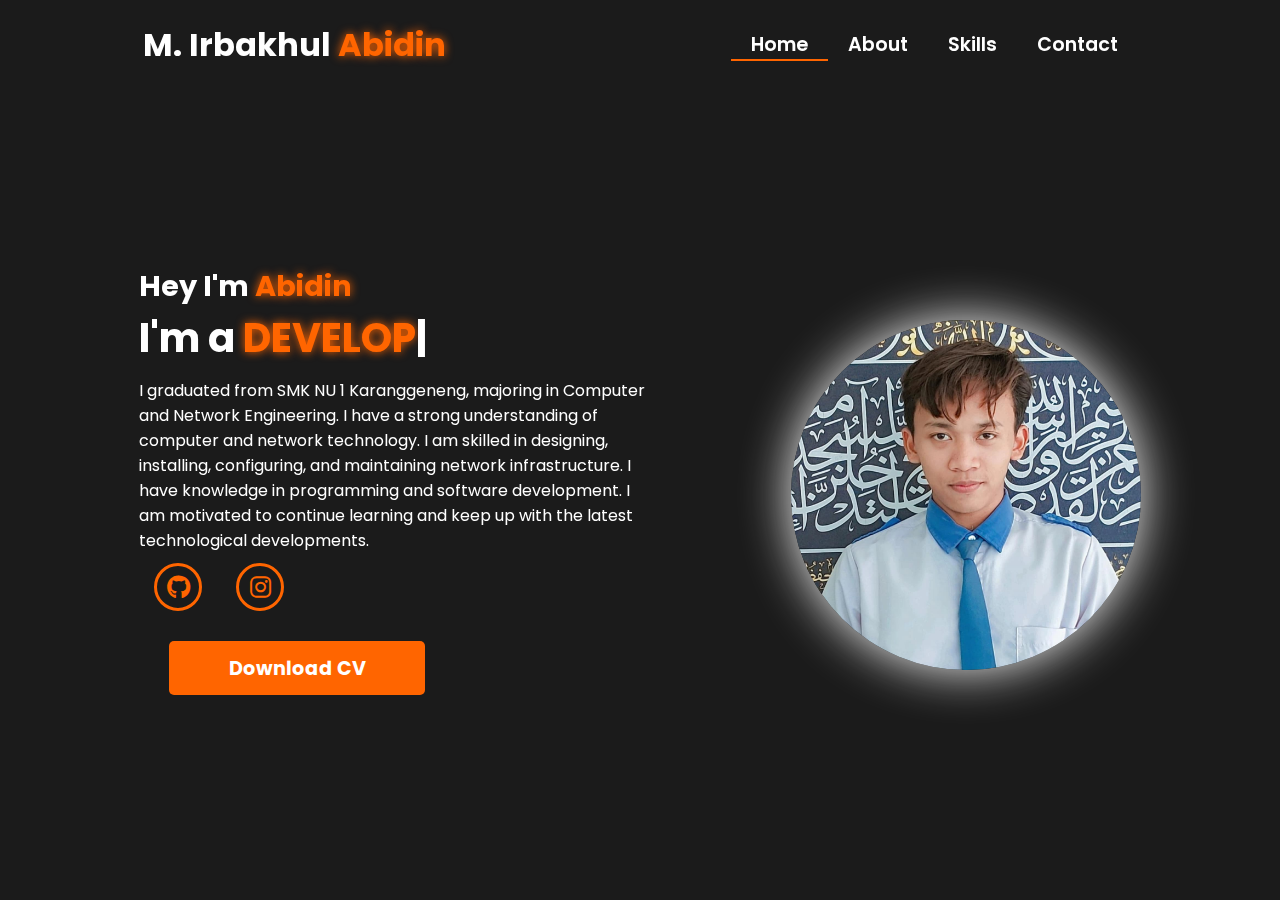
<file: index.html>
<!DOCTYPE html>
<html lang="en">
  <head>
    <meta charset="UTF-8" />
    <meta name="viewport" content="width=device-width, initial-scale=1.0" />
    <link
      rel="stylesheet"
      href="https://cdnjs.cloudflare.com/ajax/libs/font-awesome/6.5.1/css/all.min.css"
    />
    <link rel="stylesheet" href="https://unpkg.com/aos@next/dist/aos.css" />
    <link rel="stylesheet" href="css/style.css" />
    <title>Portfolio Website</title>
  </head>

  <body>
    <nav>
      <div class="nav-container">
        <div class="logo" data-aos="zoom-in" data-aos-duration="1500">
          M. Irbakhul <span>Abidin</span>
        </div>
        <div class="links">
          <div
            class="link active"
            data-aos="fade-up"
            data-aos-duration="1500"
            data-aos-delay="100"
          >
            <a href="index.html">Home</a>
          </div>
          <div
            class="link"
            data-aos="fade-up"
            data-aos-duration="1500"
            data-aos-delay="200"
          >
            <a href="about.html">About</a>
          </div>
          <div
            class="link"
            data-aos="fade-up"
            data-aos-duration="1500"
            data-aos-delay="300"
          >
            <a href="skill.html">Skills</a>
          </div>
          <div
            class="link"
            data-aos="fade-up"
            data-aos-duration="1500"
            data-aos-delay="500"
          >
            <a href="contact.html">Contact</a>
          </div>
        </div>
      </div>
      <i class="fa-solid fa-bars hamburg" onclick="hamburg()"></i>
      <div class="dropdown">
        <div class="links">
          <a href="index.html">Home</a>
          <a href="about.html">About</a>
          <a href="skill.html">Skills</a>
          <a href="service.html">Service</a>
          <a href="contact.html">Contact</a>
          <i class="fa-solid fa-xmark cancel" onclick="cancel()"></i>
        </div>
      </div>
    </nav>
    <section>
      <div class="main-container">
        <div class="content">
          <h1
            data-aos="fade-left"
            data-aos-duration="1500"
            data-aos-delay="700"
          >
            Hey I'm <span>Abidin</span>
          </h1>
          <div
            data-aos="fade-right"
            data-aos-duration="1500"
            data-aos-delay="900"
            class="typewriter"
          >
            I'm a <span class="typewriter-text"></span><label for="">|</label>
          </div>
          <p
            data-aos="flip-down"
            data-aos-duration="1500"
            data-aos-delay="1100"
          >
            I graduated from SMK NU 1 Karanggeneng, majoring in Computer and
            Network Engineering. I have a strong understanding of computer and
            network technology. I am skilled in designing, installing,
            configuring, and maintaining network infrastructure. I have
            knowledge in programming and software development. I am motivated to
            continue learning and keep up with the latest technological
            developments.
          </p>
          <div class="social-links">
            <a
              href="https://github.com/victus-rtx"
              data-aos="fade-up"
              data-aos-duration="1500"
              data-aos-delay="1300"
              ><i class="fa-brands fa-github"></i
            ></a>
            <a
              href="https://www.instagram.com/muhammad_irbakhul_abidin?igsh=eWFrdm9zcmc2MTZx"
              data-aos="fade-up"
              data-aos-duration="1500"
              data-aos-delay="1400"
              ><i class="fa-brands fa-instagram"></i
            ></a>
          </div>
          <div
            class="btn"
            data-aos="zoom-out"
            data-aos-duration="1500"
            data-aos-delay="1800"
          >
            <a href="img/cv.jpg" target="_blank">
              <button>Download CV</button>
            </a>
          </div>
        </div>
        <div class="image" data-aos="zoom-in" data-aos-duration="3000">
          <img src="img/gambar1.jpg" alt="" />
        </div>
      </div>
    </section>
    <script src="https://unpkg.com/aos@next/dist/aos.js"></script>
    <script>
      AOS.init({ offset: 0 });
    </script>
    <script src="./js/script.js"></script>
  </body>
</html>
</file>
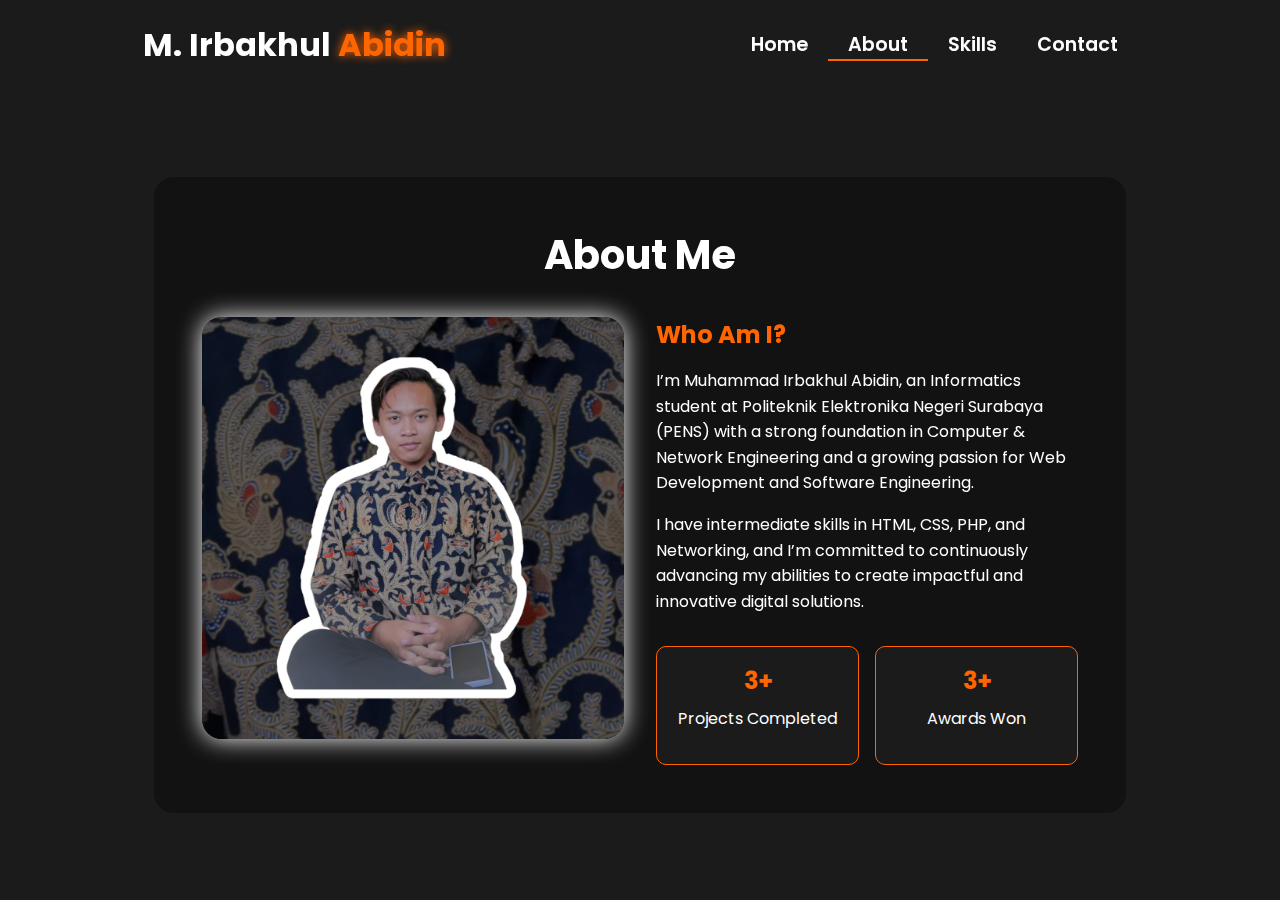
<file: about.html>
<!DOCTYPE html>
<html lang="en">

<head>
    <meta charset="UTF-8">
    <meta name="viewport" content="width=device-width, initial-scale=1.0">
    <link rel="stylesheet" href="https://cdnjs.cloudflare.com/ajax/libs/font-awesome/6.5.1/css/all.min.css">
    <link rel="stylesheet" href="https://unpkg.com/aos@next/dist/aos.css" />
    <style>
        @import url("https://fonts.googleapis.com/css2?family=Poppins:wght@100;200;300;400;500;600&display=swap");
        * {
            padding: 0;
            margin: 0;
            font-family: "Poppins", sans-serif;
            box-sizing: border-box;
        }
        body {
            width: 100%;
            min-height: 100vh;
            background-color: #1b1b1b;
;
            background-size: cover;
            overflow-x: hidden;
            position: relative;
        }
        nav {
            width: 100%;
            height: 10vh;
            position: sticky;
            position: relative;
            z-index: 1000;
        }
        .nav-container {
            width: 100%;
            height: 100%;
            display: flex;
            justify-content: space-around;
            align-items: center;
        }
        .logo {
            color: white;
            font-size: 2rem;
            font-weight: bold;
        }

        .logo span {
            color: rgb(255, 101, 0);
            text-shadow: 0 0 10px rgb(255, 101, 0);
        }
        .hamburg,
        .cancel {
            cursor: pointer;
            position: absolute;
            right: 15px;
            top: 10px;
            color: white;
            display: none;
            font-size: clamp(2.5rem, 0.5rem + 5vw, 3rem);
        }
        .nav-container .links {
            display: flex;
        }
        .nav-container .links a {
            font-size: 1.2rem;
            color: white;
            margin: 0 20px;
            text-decoration: none;
            font-weight: 550;
            transition: 0.3s linear;
        }

        .nav-container .links a:hover {
            color: rgb(255, 101, 0);
            border-bottom: 2px solid rgb(255, 101, 0);
        }
        .nav-container .links .active {
            color: rgb(255, 101, 0);
            border-bottom: 2px solid rgb(255, 101, 0);
        }
        .dropdown {
            z-index: 1000;
            position: fixed;
            top: 0;
            left: 0;
            right: 0;
            transform: translateY(-500px);
            width: 100%;
            height: auto;
            backdrop-filter: blur(4px) brightness(40%);
            box-shadow: 0 0 20px black;
            transition: 0.2s linear;
        }

        .dropdown .links a {
            display: flex;
            color: white;
            text-decoration: none;
            padding: 15px 0;
            justify-content: center;
            align-items: center;
            transition: 0.2s linear;
        }

        .dropdown .links a:hover {
            background-color: rgb(255, 101, 0);
        }
        .about-container {
            width: 100%;
            min-height: 90vh;
            display: flex;
            justify-content: center;
            align-items: center;
            padding: 2rem;
            position: relative;
            z-index: 1;
        }

        .about-content {
            width: 80%;
            max-width: 1200px;
            background: #121212;
            backdrop-filter: blur(10px);
            border-radius: 20px;
            padding: 3rem;
            color: white;
        }

        .about-header {
            text-align: center;
            margin-bottom: 2rem;
        }

        .about-header h1 {
            font-size: 2.5rem;
            color: white;
            margin-bottom: 1rem;
        }

        .about-grid {
            display: grid;
            grid-template-columns: 1fr 1fr;
            gap: 2rem;
        }

        .about-image {
            width: 100%;
            aspect-ratio: 1;
            border-radius: 20px;
            overflow: hidden;
            box-shadow: 0 0 25px  white;
;
        }

        .about-image img {
            width: 100%;
            height: 100%;
            object-fit: cover;
        }

        .about-text h2 {
            color: rgb(255, 101, 0);
            margin-bottom: 1rem;
        }

        .about-text p {
            line-height: 1.6;
            margin-bottom: 1rem;
        }

        .stats {
            display: grid;
            grid-template-columns: repeat(2, 1fr);
            gap: 1rem;
            margin-top: 2rem;
        }

        .stat-item {
            background: #1b1b1b;
            padding: 1rem;
            border-radius: 10px;
            text-align: center;
            border: 1px solid rgb(255, 101, 0);
            cursor: pointer;
        }

        .stat-item h3 {
            color: rgb(255, 101, 0);
            font-size: 1.5rem;
            margin-bottom: 0.5rem;
        }

        .content-grid {
            display: grid;
            grid-template-columns: repeat(auto-fit, minmax(280px, 1fr));
            gap: 2rem;
            padding: 2rem 0;
        }

        .content-card {
            background: #1b1b1b;
            border-radius: 15px;
            overflow: hidden;
            transition: all 0.3s ease;
            cursor: pointer;
        }

        .content-card:hover {
            transform: translateY(-5px);
            box-shadow: 0 5px 15px white;
        }

        .card-image {
            width: 100%;
            height: 200px;
            overflow: hidden;
        }

        .card-image img {
            width: 100%;
            height: 100%;
            object-fit: cover;
        }

        .card-info {
            padding: 1.5rem;
        }

        .card-info h3 {
            color: rgb(255, 101, 0);
            margin-bottom: 0.5rem;
        }

        .card-info p {
            font-size: 0.9rem;
            margin-bottom: 1rem;
        }

        .card-info .technologies {
            display: flex;
            flex-wrap: wrap;
            gap: 0.5rem;
            margin-top: 1rem;
        }

        .technology-tag {
            background: rgb(255, 101, 0);
            padding: 0.3rem 0.8rem;
            border-radius: 15px;
            font-size: 0.8rem;
            color: white;
        }

        .back-button {
            display: inline-block;
            padding: 0.8rem 1.5rem;
            background: rgb(255, 101, 0);
            color: white;
            border-radius: 5px;
            text-decoration: none;
            margin-bottom: 2rem;
            transition: all 0.3s ease;
        }

        .back-button:hover {
            background: white;
            color: #121212;
            transform: translateY(-2px);
        }

        .award-icon {
            font-size: 2rem;
            color: rgb(255, 101, 0);
            margin-bottom: 1rem;
        }

        .client-testimonial {
            font-style: italic;
            margin-top: 1rem;
            padding: 1rem;
            background: rgba(58, 211, 3, 0.05);
            border-radius: 10px;
        }



        @media (max-width: 884px) {
            .about-grid {
                grid-template-columns: 1fr;
            }

            nav .logo {
                position: absolute;
                top: 16px;
                left: 15px;
                font-size: 1.5rem;
            }

            .nav-container .links {
                display: none;
            }

            .hamburg,
            .cancel {
                display: block;
            }
        }

        @media (max-width: 440px) {
            .about-container {
                padding: 1rem;
            }

            .about-content {
                width: 95%;
                padding: 1.5rem;
            }

            .about-header h1 {
                font-size: 1.8rem;
            }

            .about-text h2 {
                font-size: 1.4rem;
            }

            .about-text p {
                font-size: 0.9rem;
                line-height: 1.4;
            }

            .about-image {
                width: 100%;
                max-height: 250px;
            }

            .stats {
                grid-template-columns: repeat(2, 1fr);
                gap: 0.8rem;
            }

            .stat-item {
                padding: 0.8rem;
            }

            .stat-item h3 {
                font-size: 1.2rem;
            }

            .stat-item p {
                font-size: 0.8rem;
            }
            .stat-item a {
                padding: 0.5rem;
                display: block;
            }
        }
    </style>
    <title>About - Portfolio Website</title>
</head>

<body>
    <nav>
        <div class="nav-container">
            <div class="logo" data-aos="zoom-in" data-aos-duration="1500">
                M. Irbakhul <span>Abidin</span>
            </div>
            <div class="links">
                <div class="link" data-aos="fade-up" data-aos-duration="1500" data-aos-delay="100"><a
                        href="index.html">Home</a></div>
                <div class="link active" data-aos="fade-up" data-aos-duration="1500" data-aos-delay="200"><a
                        href="about.html">About</a></div>
                <div class="link" data-aos="fade-up" data-aos-duration="1500" data-aos-delay="300"><a
                        href="skill.html">Skills</a></div>
                <div class="link" data-aos="fade-up" data-aos-duration="1500" data-aos-delay="500"><a
                        href="contact.html">Contact</a></div>
            </div>
        </div>
        <i class="fa-solid fa-bars hamburg" onclick="hamburg()"></i>
        <div class="dropdown">
            <div class="links">
                <a href="index.html">Home</a>
                <a href="about.html">About</a>
                <a href="skill.html">Skills</a>
                <a href="contact.html">Contact</a>
                <i class="fa-solid fa-xmark cancel" onclick="cancel()"></i>
            </div>
        </div>
    </nav>
    <div class="about-container">
        <div class="about-content" id="aboutContent">
            <div class="about-header" data-aos="fade-down" data-aos-duration="1500">
                <h1>About Me</h1>
            </div>
            <div class="about-grid">
                <div class="about-image" data-aos="fade-right" data-aos-duration="1500">
                    <img src="img/gambar2.jpg" alt="About Image">
                </div>
                <div class="about-text" data-aos="fade-left" data-aos-duration="1500">
                    <h2>Who Am I?</h2>
                    <p>I’m Muhammad Irbakhul Abidin, an Informatics student at Politeknik Elektronika Negeri Surabaya (PENS) with a strong foundation in Computer & Network Engineering and a growing passion for Web Development and Software Engineering.</p>
                    <p>I have intermediate skills in HTML, CSS, PHP, and Networking, and I’m committed to continuously advancing my abilities to create impactful and innovative digital solutions.</p>

                    <div class="stats">
                        <div class="stat-item" data-aos="zoom-in" data-aos-duration="1500" data-aos-delay="200"
                            onclick="showProjects()">
                            <h3>3+</h3>
                            <p>Projects Completed</p>
                        </div>
                        <div class="stat-item" data-aos="zoom-in" data-aos-duration="1500" data-aos-delay="800"
                            onclick="showAwards()">
                            <h3>3+</h3>
                            <p>Awards Won</p>
                        </div>
                    </div>
                </div>
            </div>
        </div>
        <script src="https://unpkg.com/aos@next/dist/aos.js"></script>
        <script>
            AOS.init({ offset: 0 });
            function hamburg() {
                const navbar = document.querySelector(".dropdown")
                navbar.style.transform = "translateY(0px)"
            }
            function cancel() {
                const navbar = document.querySelector(".dropdown")
                navbar.style.transform = "translateY(-500px)"
            }
            function showProjects() {
                const aboutContent = document.getElementById('aboutContent');
                aboutContent.innerHTML = `
                <a href="about.html" class="back-button" onclick="restoreInitialContent()">
                    <i class="fas fa-arrow-left"></i> Back
                </a>
                <div class="about-header" data-aos="fade-down" data-aos-duration="1500">
                    <h1>My Projects</h1>
                </div>
                <div class="content-grid">
                    ${generateProjectCards()}
                </div>
            `;
                AOS.refresh();
            }
            function showExperience() {
                const aboutContent = document.getElementById('aboutContent');
                aboutContent.innerHTML = `
                <a href="about.html" class="back-button" onclick="restoreInitialContent()">
                    <i class="fas fa-arrow-left"></i> Back
                </a>
                <div class="about-header" data-aos="fade-down" data-aos-duration="1500">
                    <h1>My Experience</h1>
                </div>
                <div class="content-grid">
                    ${generateExperienceCards()}
                </div>
            `;
                AOS.refresh();
            }
            function showClients() {
                const aboutContent = document.getElementById('aboutContent');
                aboutContent.innerHTML = `
                <a href="about.html" class="back-button" onclick="restoreInitialContent()">
                    <i class="fas fa-arrow-left"></i> Back
                </a>
                <div class="about-header" data-aos="fade-down" data-aos-duration="1500">
                    <h1>Client Success Stories</h1>
                </div>
                <div class="content-grid">
                    ${generateClientCards()}
                </div>
            `;
                AOS.refresh();
            }
            function showAwards() {
                const aboutContent = document.getElementById('aboutContent');
                aboutContent.innerHTML = `
                <a href="about.html" class="back-button" onclick="restoreInitialContent()">
                    <i class="fas fa-arrow-left"></i> Back
                </a>
                <div class="about-header" data-aos="fade-down" data-aos-duration="1500">
                    <h1>Awards & Recognition</h1>
                </div>
                <div class="content-grid">
                    ${generateAwardCards()}
                </div>
            `;
                AOS.refresh();
            }
            function generateProjectCards() {
                const projects = [
                    {
                        title: "Internship Project",
                        image: "img/network.jpg",
                        description: "Network Installation & troubleshooting",
                        technologies: ["LAN", "WAN", "SPLICER"]
                    },
                    {
                        title: "Automation Project",
                        image: "img/n8n.png",
                        description: "Automates message distribution to save time and reduce manual error",
                        technologies: ["WA CLOUD API", "N8N", "G SHEET"]
                    },
                    {
                        title: "Programing Practice",
                        image: "img/crud.png",
                        description: "Created a simple CRUD (Create, Read, Update, Delete) application in PHP",
                        technologies: ["PHP", "MY SQL", "BOOTSTRAP"]
                    }
                ];

                return projects.map(project => `
                <div class="content-card" data-aos="fade-up">
                    <div class="card-image">
                        <img src="${project.image}" alt="${project.title}">
                    </div>
                    <div class="card-info">
                        <h3>${project.title}</h3>
                        <p>${project.description}</p>
                        <div class="technologies">
                            ${project.technologies.map(tech => `
                                <span class="technology-tag">${tech}</span>
                            `).join('')}
                        </div>
                    </div>
                </div>
            `).join('');
            }
            function generateExperienceCards() {
                const experiences = [
                    {
                        title: "Senior Web Developer",
                        company: "Tech Solutions Inc.",
                        period: "2021 - Present",
                        description: "Leading frontend development team and implementing modern web solutions"
                    },
                    {
                        title: "Frontend Developer",
                        company: "Digital Agency",
                        period: "2019 - 2021",
                        description: "Developed responsive websites and web applications"
                    }
                ];

                return experiences.map(exp => `
                <div class="content-card" data-aos="fade-up">
                    <div class="card-info">
                        <h3>${exp.title}</h3>
                        <h4>${exp.company}</h4>
                        <p class="period">${exp.period}</p>
                        <p>${exp.description}</p>
                    </div>
                </div>
            `).join('');
            }
            function generateClientCards() {
                const clients = [
                    {
                        name: "Ell Udin",
                        company: "Innovation Corp",
                        image: "img/zoro.jpg",
                        testimonial: "Outstanding work on our company website redesign!"
                    },
                    {
                        name: "Ell Ucup",
                        company: "Tech Startup",
                        image: "img/zoro.jpg",
                        testimonial: "Delivered our app ahead of schedule with excellent quality"
                    }
                ];

                return clients.map(client => `
                <div class="content-card" data-aos="fade-up">
                    <div class="card-image">
                        <img src="${client.image}" alt="${client.name}">
                    </div>
                    <div class="card-info">
                        <h3>${client.name}</h3>
                        <h4>${client.company}</h4>
                        <p class="client-testimonial">"${client.testimonial}"</p>
                    </div>
                </div>
            `).join('');
            }
            function generateAwardCards() {
                const awards = [
                    {
                        title: "Class star award",
                        organization: "SMK NU 1 KARANGGENENG LAMONGAN - 2024",
                        description: "Recognition for academic excellence and exemplary conduct in the final year"
                    },
                    {
                        title: "Internship Certificate",
                        organization: "PT. Digital Media Telematika - 2023",
                        description: "Completed a 3-month internship focused on network installation and troubleshooting."
                    },
                    {
                        title: "Competency Test Certificate (UKK)",
                        organization: "SMK NU 1 KARANGGENENG LAMONGAN & PT. Des TI Tuban- 2024",
                        description: "Network Security Troubleshooting on WAN Networks"
                    }
                ];

                return awards.map(award => `
                <div class="content-card" data-aos="fade-up">
                    <div class="card-info">
                        <div class="award-icon">
                            <i class="fas fa-trophy"></i>
                        </div>
                        <h3>${award.title}</h3>
                        <h4>${award.organization}</h4>
                        <p>${award.description}</p>
                    </div>
                </div>
            `).join('');
            }
            function restoreInitialContent() {
                const aboutContent = document.getElementById('aboutContent');
                aboutContent.innerHTML = `
                <div class="about-header" data-aos="fade-down" data-aos-duration="1500">
                    <h1>About Me</h1>
                </div>
                <div class="about-grid">
                    <div class="about-image" data-aos="fade-right" data-aos-duration="1500">
                        <img src="img/zoro.jpg" alt="About Image">
                    </div>
                    <div class="about-text" data-aos="fade-left" data-aos-duration="1500">
                        <h2>Who Am I?</h2>
                        <p>I'm a passionate developer and designer with a keen eye for detail and a drive for creating
                            innovative digital solutions. With expertise in web development, UI/UX design, and content
                            creation, I bring ideas to life through code and creativity.</p>
                        <p>My journey in technology began with a simple curiosity and has evolved into a professional
                            pursuit of excellence in digital craftsmanship.</p>

                        <div class="stats">
                            <div class="stat-item" data-aos="zoom-in" data-aos-duration="1500" data-aos-delay="200" onclick="showProjects()">
                                <h3>50+</h3>
                                <p>Projects Completed</p>
                            </div>
                            <div class="stat-item" data-aos="zoom-in" data-aos-duration="1500" data-aos-delay="400" onclick="showExperience()">
                                <h3>3+</h3>
                                <p>Years Experience</p>
                            </div>
                            <div class="stat-item" data-aos="zoom-in" data-aos-duration="1500" data-aos-delay="600" onclick="showClients()">
                                <h3>20+</h3>
                                <p>Happy Clients</p>
                            </div>
                            <div class="stat-item" data-aos="zoom-in" data-aos-duration="1500" data-aos-delay="800" onclick="showAwards()">
                                <h3>15+</h3>
                                <p>Awards Won</p>
                            </div>
                        </div>
                    </div>
                </div>
            `;
                AOS.refresh();
            }

        </script>
</body>

</html>
</file>
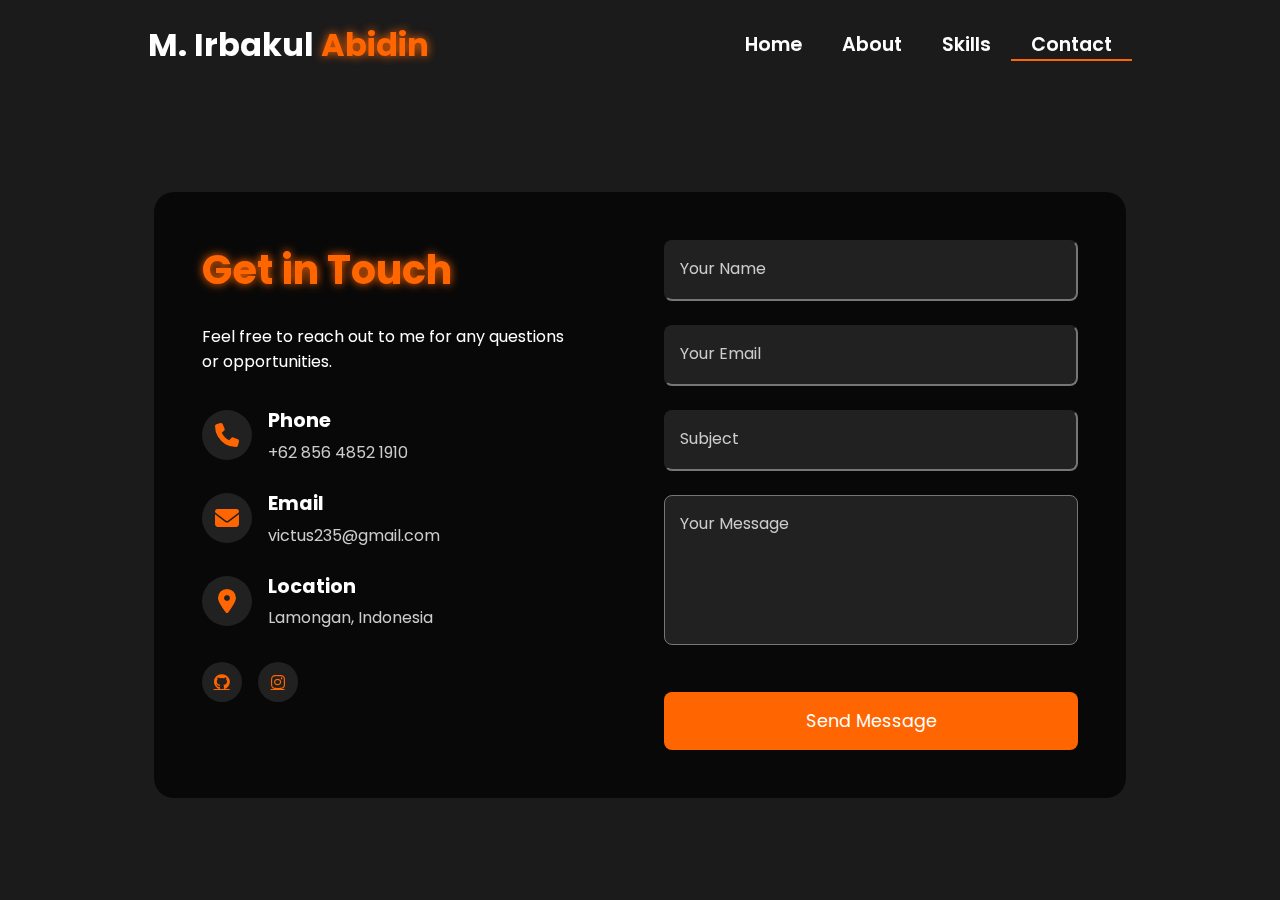
<file: contact.html>
<!DOCTYPE html>
<html lang="en">
  <head>
    <meta charset="UTF-8" />
    <meta name="viewport" content="width=device-width, initial-scale=1.0" />
    <link
      rel="stylesheet"
      href="https://cdnjs.cloudflare.com/ajax/libs/font-awesome/6.5.1/css/all.min.css"
    />
    <link rel="stylesheet" href="https://unpkg.com/aos@next/dist/aos.css" />
    <style>
      @import url("https://fonts.googleapis.com/css2?family=Poppins:wght@100;200;300;400;500;600&display=swap");

      * {
        padding: 0;
        margin: 0;
        font-family: "Poppins", sans-serif;
        box-sizing: border-box;
      }

      body {
        width: 100%;
        height: 100vh;
        background-color: #1b1b1b;
        background-size: cover;
        overflow: auto;
        position: relative;
      }

      nav {
        width: 100%;
        height: 10vh;
        position: relative;
        z-index: 1000;
      }

      .nav-container {
        width: 100%;
        height: 100%;
        display: flex;
        justify-content: space-around;
        align-items: center;
      }

      .logo {
        color: white;
        font-size: 2rem;
        font-weight: bold;
      }

      .logo span {
        color: rgb(255, 101, 0);
        text-shadow: 0 0 10px rgb(255, 101, 0);
      }

      .hamburg,
      .cancel {
        cursor: pointer;
        position: absolute;
        right: 15px;
        top: 10px;
        color: white;
        display: none;
        font-size: clamp(2.5rem, 0.5rem + 5vw, 3rem);
      }

      .nav-container .links {
        display: flex;
      }

      .nav-container .links a {
        font-size: 1.2rem;
        color: white;
        margin: 0 20px;
        text-decoration: none;
        font-weight: 550;
        transition: 0.3s linear;
      }

      .nav-container .links a:hover {
        color: rgb(255, 101, 0);
        border-bottom: 2px solid rgb(255, 101, 0);
      }

      .nav-container .links .active {
        color: rgb(255, 101, 0);
        border-bottom: 2px solid rgb(255, 101, 0);
      }

      .dropdown {
        z-index: 1000;
        position: fixed;
        top: 0;
        left: 0;
        right: 0;
        transform: translateY(-500px);
        width: 100%;
        height: auto;
        backdrop-filter: blur(4px) brightness(40%);
        box-shadow: 0 0 20px black;
        transition: 0.2s linear;
      }

      .dropdown .links a {
        display: flex;
        color: white;
        text-decoration: none;
        padding: 15px 0;
        justify-content: center;
        align-items: center;
        transition: 0.2s linear;
      }

      .dropdown .links a:hover {
        background-color: rgb(255, 101, 0);
      }
      .contact-container {
        width: 100%;
        min-height: 90vh;
        display: flex;
        justify-content: center;
        align-items: center;
        padding: 2rem;
      }

      .contact-content {
        width: 80%;
        max-width: 1200px;
        background: rgba(0, 0, 0, 0.7);
        backdrop-filter: blur(10px);
        border-radius: 20px;
        padding: 3rem;
        color: white;
        display: grid;
        grid-template-columns: 1fr 1fr;
        gap: 3rem;
      }

      .contact-info {
        padding-right: 2rem;
      }

      .contact-header h1 {
        font-size: 2.5rem;
        color: rgb(255, 101, 0);
        text-shadow: 0 0 10px rgb(255, 101, 0);
        margin-bottom: 1.5rem;
      }

      .contact-details {
        margin-top: 2rem;
      }

      .contact-item {
        display: flex;
        align-items: center;
        margin-bottom: 1.5rem;
      }

      .contact-icon {
        width: 50px;
        height: 50px;
        background: rgba(255, 255, 255, 0.1);
        border-radius: 50%;
        display: flex;
        justify-content: center;
        align-items: center;
        margin-right: 1rem;
      }

      .contact-icon i {
        font-size: 1.5rem;
        color: rgb(255, 101, 0);
      }

      .contact-text h3 {
        font-size: 1.2rem;
        margin-bottom: 0.3rem;
      }

      .contact-text p {
        color: #cccccc;
      }

      .contact-form form {
        display: flex;
        flex-direction: column;
        gap: 1.5rem;
      }

      .form-group {
        position: relative;
      }

      .form-group input,
      .form-group textarea {
        width: 100%;
        padding: 1rem;
        background: rgba(255, 255, 255, 0.1);

        border-radius: 8px;
        color: white;
        font-size: 1rem;
        transition: all 0.3s ease;
      }

      .form-group textarea {
        height: 150px;
        resize: none;
      }

      .form-group input:focus,
      .form-group textarea:focus {
        outline: none;
        border-color: rgb(255, 101, 0);
        box-shadow: 0 0 10px rgb(255, 255, 255);
      }

      .form-group label {
        position: absolute;
        left: 1rem;
        top: 1rem;
        color: #cccccc;
        transition: all 0.3s ease;
        pointer-events: none;
      }

      .form-group input:focus ~ label,
      .form-group input:valid ~ label,
      .form-group textarea:focus ~ label,
      .form-group textarea:valid ~ label {
        top: -0.5rem;
        left: 0.8rem;
        font-size: 0.8rem;
        padding: 0 0.5rem;
        background: rgba(0, 0, 0, 0.7);
        color: rgb(255, 101, 0);
      }

      .submit-btn {
        padding: 1rem 2rem;
        background: rgb(255, 101, 0);
        border: none;
        border-radius: 8px;
        color: white;
        font-size: 1.1rem;
        cursor: pointer;
        transition: all 0.3s ease;
        margin-top: 1rem;
      }

      .submit-btn:hover {
        background: transparent;
        box-shadow: 0 0 20px rgb(255, 255, 255);
        border: 2px solid rgb(255, 101, 0);
      }

      .social-links {
        margin-top: 2rem;
        display: flex;
        gap: 1rem;
      }

      .social-links a {
        width: 40px;
        height: 40px;
        background: rgba(255, 255, 255, 0.1);
        border-radius: 50%;
        display: flex;
        justify-content: center;
        align-items: center;
        color: rgb(255, 101, 0);
        transition: all 0.3s ease;
      }

      .social-links a:hover {
        background: rgb(255, 101, 0);
        color: white;
        transform: translateY(-5px);
        box-shadow: 0 0 15px rgba(255, 255, 255, 0.1);
      }

      @media (max-height: 800px) {
        body {
          height: auto;
          min-height: 100vh;
        }

        .contact-container {
          height: auto;
          min-height: 90vh;
        }
      }

      @media (max-width: 884px) {
        nav .logo {
          position: absolute;
          top: 16px;
          left: 15px;
          font-size: 1.5rem;
        }

        .nav-container .links {
          display: none;
        }

        .hamburg,
        .cancel {
          display: block;
        }

        .contact-content {
          grid-template-columns: 1fr;
          gap: 2rem;
        }

        .contact-info {
          padding-right: 0;
        }
      }

      @media (max-width: 640px) {
        .contact-container {
          padding: 1rem;
        }

        .contact-content {
          width: 95%;
          padding: 1.5rem;
        }

        .contact-header h1 {
          font-size: 2rem;
        }

        .contact-item {
          flex-direction: column;
          text-align: center;
        }

        .contact-icon {
          margin-right: 0;
          margin-bottom: 1rem;
        }
      }
    </style>
    <title>Contact - Portfolio Website</title>
  </head>

  <body>
    <nav>
      <div class="nav-container">
        <div class="logo" data-aos="zoom-in" data-aos-duration="1500">
          M. Irbakul <span>Abidin</span>
        </div>
        <div class="links">
          <div
            class="link"
            data-aos="fade-up"
            data-aos-duration="1500"
            data-aos-delay="100"
          >
            <a href="index.html">Home</a>
          </div>
          <div
            class="link"
            data-aos="fade-up"
            data-aos-duration="1500"
            data-aos-delay="200"
          >
            <a href="about.html">About</a>
          </div>
          <div
            class="link"
            data-aos="fade-up"
            data-aos-duration="1500"
            data-aos-delay="300"
          >
            <a href="skill.html">Skills</a>
          </div>
          <div
            class="link active"
            data-aos="fade-up"
            data-aos-duration="1500"
            data-aos-delay="500"
          >
            <a href="contact.html">Contact</a>
          </div>
        </div>
      </div>
      <i class="fa-solid fa-bars hamburg" onclick="hamburg()"></i>
      <div class="dropdown">
        <div class="links">
          <a href="index.html">Home</a>
          <a href="about.html">About</a>
          <a href="skill.html">Skills</a>
          <a href="contact.html">Contact</a>
          <i class="fa-solid fa-xmark cancel" onclick="cancel()"></i>
        </div>
      </div>
    </nav>

    <div class="contact-container">
      <div class="contact-content">
        <div class="contact-info">
          <div
            class="contact-header"
            data-aos="fade-right"
            data-aos-duration="1500"
          >
            <h1>Get in Touch</h1>
            <p>
              Feel free to reach out to me for any questions or opportunities.
            </p>
          </div>

          <div class="contact-details">
            <div
              class="contact-item"
              data-aos="fade-right"
              data-aos-duration="1500"
              data-aos-delay="200"
            >
              <div class="contact-icon">
                <i class="fas fa-phone"></i>
              </div>
              <div class="contact-text">
                <h3>Phone</h3>
                <p>+62 856 4852 1910</p>
              </div>
            </div>

            <div
              class="contact-item"
              data-aos="fade-right"
              data-aos-duration="1500"
              data-aos-delay="400"
            >
              <div class="contact-icon">
                <i class="fas fa-envelope"></i>
              </div>
              <div class="contact-text">
                <h3>Email</h3>
                <p>victus235@gmail.com</p>
              </div>
            </div>

            <div
              class="contact-item"
              data-aos="fade-right"
              data-aos-duration="1500"
              data-aos-delay="600"
            >
              <div class="contact-icon">
                <i class="fas fa-location-dot"></i>
              </div>
              <div class="contact-text">
                <h3>Location</h3>
                <p>Lamongan, Indonesia</p>
              </div>
            </div>
          </div>

          <div
            class="social-links"
            data-aos="fade-up"
            data-aos-duration="1500"
            data-aos-delay="800"
          >
            <a href="https://github.com/victus-rtx"
              ><i class="fab fa-github"></i
            ></a>
            <a
              href="https://www.instagram.com/muhammad_irbakhul_abidin?igsh=eWFrdm9zcmc2MTZx"
              ><i class="fab fa-instagram"></i
            ></a>
          </div>
        </div>

        <div
          class="contact-form"
          data-aos="fade-left"
          data-aos-duration="1500"
          data-aos-delay="200"
        >
          <form action="https://formspree.io/f/mwppavbk" method="POST">
            <div class="form-group">
              <input type="text" id="name" name="name" required />
              <label for="name">Your Name</label>
            </div>

            <div class="form-group">
              <input type="email" id="email" name="email" required />
              <label for="email">Your Email</label>
            </div>

            <div class="form-group">
              <input type="text" id="subject" name="subject" required />
              <label for="subject">Subject</label>
            </div>

            <div class="form-group">
              <textarea id="message" name="message" required></textarea>
              <label for="message">Your Message</label>
            </div>

            <button type="submit" class="submit-btn">Send Message</button>
          </form>
        </div>
      </div>
    </div>

    <script src="https://unpkg.com/aos@next/dist/aos.js"></script>
    <script>
      AOS.init({ offset: 0 });
    </script>
    <script src="./js/script.js"></script>
  </body>
</html>
</file>
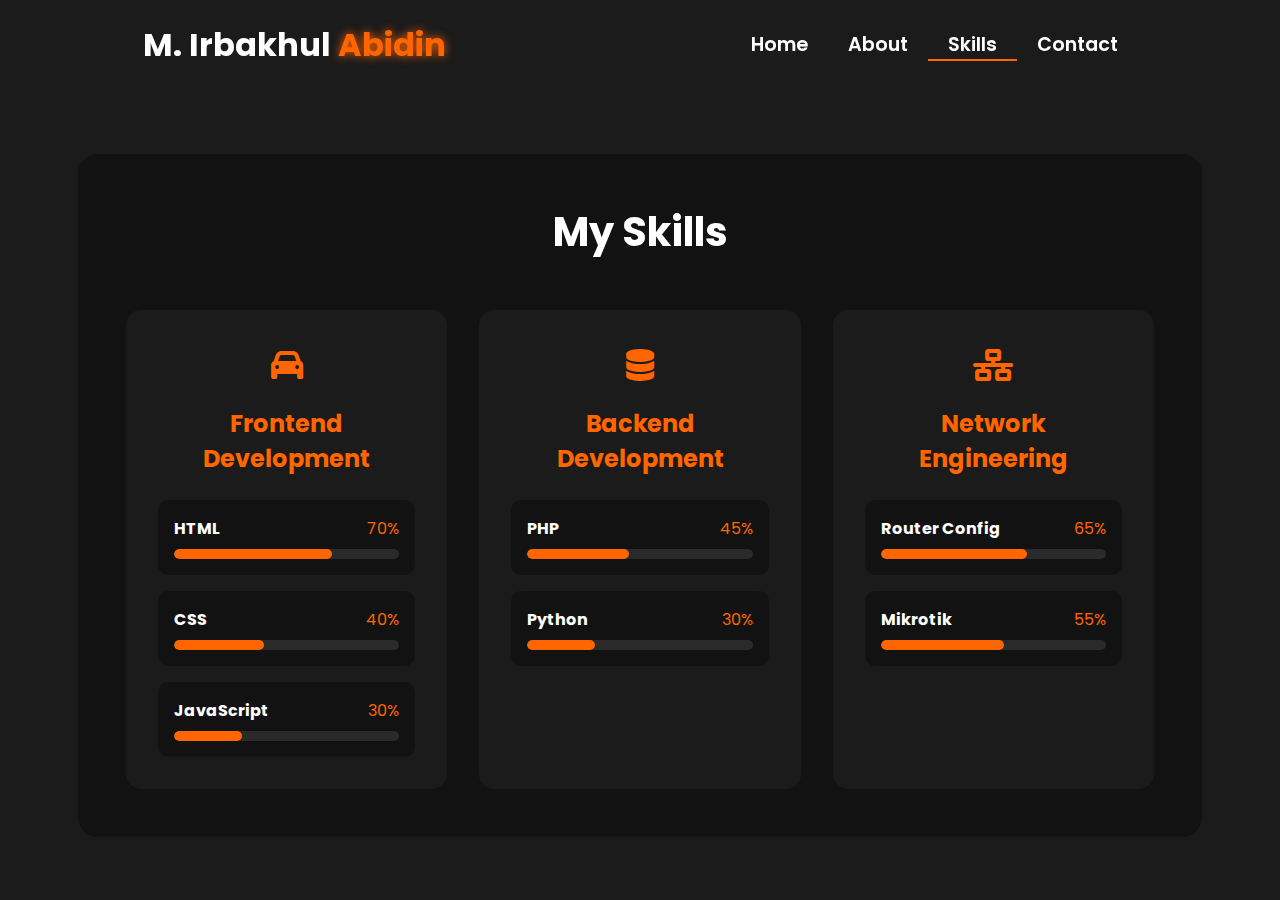
<file: skill.html>
<!DOCTYPE html>
<html lang="en">
  <head>
    <meta charset="UTF-8" />
    <meta name="viewport" content="width=device-width, initial-scale=1.0" />
    <link
      rel="stylesheet"
      href="https://cdnjs.cloudflare.com/ajax/libs/font-awesome/6.5.1/css/all.min.css"
    />
    <link rel="stylesheet" href="https://unpkg.com/aos@next/dist/aos.css" />
    <style>
      @import url("https://fonts.googleapis.com/css2?family=Poppins:wght@100;200;300;400;500;600&display=swap");

      * {
        padding: 0;
        margin: 0;
        font-family: "Poppins", sans-serif;
        box-sizing: border-box;
      }

      body {
        width: 100%;
        min-height: 100vh;
        background-color: #1b1b1b;
        background-size: cover;
        overflow-x: hidden;
      }

      nav {
        width: 100%;
        height: 10vh;
        position: relative;
        z-index: 1000;
      }

      .nav-container {
        width: 100%;
        height: 100%;
        display: flex;
        justify-content: space-around;
        align-items: center;
      }

      .logo {
        color: white;
        font-size: 2rem;
        font-weight: bold;
      }

      .logo span {
        color: rgb(255, 101, 0);
        text-shadow: 0 0 10px rgb(255, 101, 0);
      }

      .hamburg,
      .cancel {
        cursor: pointer;
        position: absolute;
        right: 15px;
        top: 10px;
        color: white;
        display: none;
        font-size: clamp(2.5rem, 0.5rem + 5vw, 3rem);
      }

      .nav-container .links {
        display: flex;
      }

      .nav-container .links a {
        font-size: 1.2rem;
        color: white;
        margin: 0 20px;
        text-decoration: none;
        font-weight: 550;
        transition: 0.3s linear;
      }

      .nav-container .links a:hover {
        color: rgb(255, 101, 0);
        border-bottom: 2px solid rgb(255, 101, 0);
      }

      .nav-container .links .active {
        color: rgb(255, 101, 0);
        border-bottom: 2px solid rgb(255, 101, 0);
      }

      .dropdown {
        z-index: 1000;
        position: fixed;
        top: 0;
        left: 0;
        right: 0;
        transform: translateY(-500px);
        width: 100%;
        height: auto;
        backdrop-filter: blur(4px) brightness(40%);
        box-shadow: 0 0 20px black;
        transition: 0.2s linear;
      }

      .dropdown .links a {
        display: flex;
        color: white;
        text-decoration: none;
        padding: 15px 0;
        justify-content: center;
        align-items: center;
        transition: 0.2s linear;
      }

      .dropdown .links a:hover {
        background-color: rgb(255, 101, 0);
      }
      .skills-container {
        width: 100%;
        min-height: 90vh;
        display: flex;
        justify-content: center;
        align-items: center;
        padding: 2rem 1rem;
        position: relative;
        z-index: 1;
      }
      .skills-content {
        width: 90%;
        max-width: 1200px;
        background: #121212;
        backdrop-filter: blur(10px);
        border-radius: 20px;
        padding: 3rem;
        color: white;
      }

      .skills-header {
        text-align: center;
        margin-bottom: 3rem;
      }

      .skills-header h1 {
        font-size: 2.5rem;
        color: rgb(255, 255, 255);
        margin-bottom: 1rem;
      }

      .skills-grid {
        display: grid;
        grid-template-columns: repeat(auto-fit, minmax(280px, 1fr));
        gap: 2rem;
      }

      .skill-category {
        background: #1b1b1b;
        border-radius: 15px;
        padding: 2rem;
        transition: 0.3s ease;
      }

      .skill-category:hover {
        transform: translateY(-10px);
        box-shadow: 0 0 20px rgb(255, 255, 255);
      }

      .skill-category h2 {
        color: rgb(255, 101, 0);
        font-size: 1.5rem;
        margin-bottom: 1.5rem;
        text-align: center;
      }

      .skill-list {
        display: flex;
        flex-direction: column;
        gap: 1rem;
      }

      .skill-item {
        background: rgba(0, 0, 0, 0.3);
        border-radius: 10px;
        padding: 1rem;
      }

      .skill-info {
        display: flex;
        justify-content: space-between;
        margin-bottom: 0.5rem;
      }

      .skill-info h3 {
        font-size: 1rem;
        color: white;
      }

      .skill-info span {
        color: rgb(255, 101, 0);
      }

      .progress-bar {
        width: 100%;
        height: 10px;
        background: rgba(255, 255, 255, 0.1);
        border-radius: 5px;
        overflow: hidden;
      }

      .progress {
        height: 100%;
        background: rgb(255, 101, 0);
        border-radius: 5px;
        transition: width 1.5s ease-in-out;
      }

      .skill-icon {
        font-size: 2rem;
        color: rgb(255, 101, 0);
        margin-bottom: 1rem;
        text-align: center;
      }

      @media (max-width: 884px) {
        nav .logo {
          position: absolute;
          top: 16px;
          left: 15px;
          font-size: 1.5rem;
        }

        .nav-container .links {
          display: none;
        }

        .hamburg,
        .cancel {
          display: block;
        }
      }

      @media (max-width: 440px) {
        .skills-container {
          padding: 1rem;
        }

        .skills-content {
          width: 95%;
          padding: 1.5rem;
        }

        .skills-header h1 {
          font-size: 1.8rem;
        }

        .skill-category {
          padding: 1.5rem;
        }

        .skill-category h2 {
          font-size: 1.3rem;
        }

        .skill-icon {
          font-size: 1.5rem;
        }
      }
    </style>
    <title>Skills - Portfolio Website</title>
  </head>
  <body>
    <nav>
      <div class="nav-container">
        <div class="logo" data-aos="zoom-in" data-aos-duration="1500">
          M. Irbakhul <span>Abidin</span>
        </div>
        <div class="links">
          <div
            class="link"
            data-aos="fade-up"
            data-aos-duration="1500"
            data-aos-delay="100"
          >
            <a href="index.html">Home</a>
          </div>
          <div
            class="link"
            data-aos="fade-up"
            data-aos-duration="1500"
            data-aos-delay="200"
          >
            <a href="about.html">About</a>
          </div>
          <div
            class="link active"
            data-aos="fade-up"
            data-aos-duration="1500"
            data-aos-delay="300"
          >
            <a href="skill.html">Skills</a>
          </div>
          <div
            class="link"
            data-aos="fade-up"
            data-aos-duration="1500"
            data-aos-delay="500"
          >
            <a href="contact.html">Contact</a>
          </div>
        </div>
      </div>
      <i class="fa-solid fa-bars hamburg" onclick="hamburg()"></i>
      <div class="dropdown">
        <div class="links">
          <a href="index.html">Home</a>
          <a href="about.html">About</a>
          <a href="skill.html">Skills</a>
          <a href="contact.html">Contact</a>
          <i class="fa-solid fa-xmark cancel" onclick="cancel()"></i>
        </div>
      </div>
    </nav>

    <div class="skills-container">
      <div class="skills-content">
        <div
          class="skills-header"
          data-aos="fade-down"
          data-aos-duration="1500"
        >
          <h1>My Skills</h1>
        </div>
        <div class="skills-grid">
          <div
            class="skill-category"
            data-aos="fade-up"
            data-aos-duration="1500"
            data-aos-delay="100"
          >
            <div class="skill-icon">
              <i class="fa fa-car"></i>
            </div>
            <h2>Frontend Development</h2>
            <div class="skill-list">
              <div class="skill-item">
                <div class="skill-info">
                  <h3>HTML</h3>
                  <span>70%</span>
                </div>
                <div class="progress-bar">
                  <div class="progress" style="width: 70%"></div>
                </div>
              </div>
              <div class="skill-item">
                <div class="skill-info">
                  <h3>CSS</h3>
                  <span>40%</span>
                </div>
                <div class="progress-bar">
                  <div class="progress" style="width: 40%"></div>
                </div>
              </div>
              <div class="skill-item">
                <div class="skill-info">
                  <h3>JavaScript</h3>
                  <span>30%</span>
                </div>
                <div class="progress-bar">
                  <div class="progress" style="width: 30%"></div>
                </div>
              </div>
            </div>
          </div>
          <div
            class="skill-category"
            data-aos="fade-up"
            data-aos-duration="1500"
            data-aos-delay="300"
          >
            <div class="skill-icon">
              <i class="fas fa-database"></i>
            </div>
            <h2>Backend Development</h2>
            <div class="skill-list">
              <div class="skill-item">
                <div class="skill-info">
                  <h3>PHP</h3>
                  <span>45%</span>
                </div>
                <div class="progress-bar">
                  <div class="progress" style="width: 45%"></div>
                </div>
              </div>
              <div class="skill-item">
                <div class="skill-info">
                  <h3>Python</h3>
                  <span>30%</span>
                </div>
                <div class="progress-bar">
                  <div class="progress" style="width: 30%"></div>
                </div>
              </div>
            </div>
          </div>
          <div
            class="skill-category"
            data-aos="fade-up"
            data-aos-duration="1500"
            data-aos-delay="500"
          >
            <div class="skill-icon">
              <i class="fa-solid fa-network-wired"></i>
            </div>
            <h2>Network Engineering</h2>
            <div class="skill-list">
              <div class="skill-item">
                <div class="skill-info">
                  <h3>Router Config</h3>
                  <span>65%</span>
                </div>
                <div class="progress-bar">
                  <div class="progress" style="width: 65%"></div>
                </div>
              </div>
              <div class="skill-item">
                <div class="skill-info">
                  <h3>Mikrotik</h3>
                  <span>55%</span>
                </div>
                <div class="progress-bar">
                  <div class="progress" style="width: 55%"></div>
                </div>
              </div>
            </div>
          </div>
        </div>
      </div>
    </div>

    <script src="https://unpkg.com/aos@next/dist/aos.js"></script>
    <script>
      AOS.init({ offset: 0 });

      function hamburg() {
        const navbar = document.querySelector(".dropdown");
        navbar.style.transform = "translateY(0px)";
      }

      function cancel() {
        const navbar = document.querySelector(".dropdown");
        navbar.style.transform = "translateY(-500px)";
      }
    </script>
  </body>
</html>
</file>
<file: css/style.css>
@import url("https://fonts.googleapis.com/css2?family=Poppins:wght@100;200;300;400;500;600&display=swap");

* {
  padding: 0;
  margin: 0;
  font-family: "Poppins", sans-serif;
  box-sizing: border-box;
}

body {
  width: 100%;
  height: 100vh;
  background-color: #1b1b1b;
  overflow: hidden;
}

nav {
  width: 100%;
  height: 10vh;
  position: sticky;
}

.nav-container {
  width: 100%;
  height: 100%;
  display: flex;
  justify-content: space-around;
  align-items: center;
}

.logo {
  color: white;
  font-size: 2rem;
  font-weight: bold;
}

.logo span {
  color: rgb(255, 101, 0);
  text-shadow: 0 0 10px rgb(255, 101, 0);
}

.hamburg,
.cancel {
  cursor: pointer;
  position: absolute;
  right: 15px;
  top: 10px;
  color: white;
  display: none;
  font-size: clamp(2.5rem, 0.5rem + 5vw, 3rem);
}

.nav-container .links {
  display: flex;
}

.nav-container .links a {
  font-size: 1.2rem;
  color: white;
  margin: 0 20px;
  text-decoration: none;
  font-weight: 550;
  transition: 0.3s linear;
}

.nav-container .links a:hover {
  color: rgb(255, 101, 0);
  border-bottom: 2px solid rgb(255, 101, 0);
}

.nav-container .links .active {
  color: rgb(255, 101, 0);
  border-bottom: 2px solid rgb(255, 101, 0);
}

.dropdown {
  z-index: 100;
  position: absolute;
  top: 0;
  transform: translateY(-500px);
  width: 100%;
  height: auto;
  backdrop-filter: blur(4px) brightness(40%);
  box-shadow: 0 0 20px black;
  transition: 0.2s linear;
}

.dropdown .links a {
  display: flex;
  color: white;
  text-decoration: none;
  padding: 15px 0;
  justify-content: center;
  align-items: center;
  transition: 0.2s linear;
}

.dropdown .links a:hover {
  background-color: rgb(255, 101, 0);
}

section {
  width: 100%;
  height: 90vh;
}

.main-container {
  width: 100%;
  height: 100%;
  display: flex;
  justify-content: space-evenly;
  align-items: center;
}

.main-container .content {
  color: white;
  width: 40%;
  min-height: 100px;
}

.content h1 {
  font-size: clamp(1rem, 1rem + 5vw, 1.8rem);
}

.content h1 span {
  font-weight: 700;
  text-shadow: 0 0 10px rgb(255, 101, 0);
  color: rgb(255, 101, 0);
}

.content .typewriter {
  font-size: clamp(1rem, 1rem + 5vw, 2.5rem);
  font-weight: 700;
}

.typewriter span {
  color: rgb(255, 101, 0);
  text-shadow: 0 0 10px rgb(255, 101, 0);
}

.content p {
  font-size: clamp(0.4rem, 0.2rem + 2vw, 1rem);
  margin: 10px 0;
}

.social-links i {
  display: inline-flex;
  justify-content: center;
  align-items: center;
  width: 3rem;
  height: 3rem;
  background-color: transparent;
  border: 0.2rem solid rgb(255, 101, 0);
  border-radius: 50%;
  color: rgb(255, 101, 0);
  margin: 0 15px;
  font-size: 1.5rem;
  transition: 0.2s linear;
}

.social-links i:hover {
  scale: 1.3;
  filter: drop-shadow(0 0 10px rgb(255, 101, 0));
  color: black;
  background-color: rgb(255, 101, 0);
  -webkit-filter: drop-shadow(0 0 10px rgb(255, 101, 0));
}

.content button {
  width: 50%;
  height: 6vh;
  margin: 30px;
  background-color: rgb(255, 101, 0);
  color: white;
  border: none;
  outline: none;
  font-size: 120%;
  font-weight: 700;
  border-radius: 5px;
  transition: 0.2s linear;
}

.content button:hover {
  scale: 1.1;
  color: rgb(255, 101, 0);
  border: 2px solid rgb(255, 101, 0);
  background-color: transparent;
  font-weight: 700;
  box-shadow: 0 0 40px 5px rgb(255, 101, 0);
}

.main-container .image {
  width: 80%;
  max-width: 350px;
  aspect-ratio: 1/1;
  border-radius: 50%;
  overflow: hidden;
  box-shadow: 0 0 50px #f7f7f7;
}

.main-container .image img {
  width: 100%;
  height: 100%;
  object-fit: cover;
}

.main-container .image:hover {
  animation: animate 1.5s ease-in-out infinite;
  -webkit-animation: animate 1.5s ease-in-out infinite;
}

@keyframes animate {
  0% {
    scale: 1;
  }
  50% {
    scale: 1.05;
  }
  100% {
    scale: 1;
  }
}
@media (max-width: 884px) {
  nav .logo {
    position: absolute;
    top: 16px;
    left: 15px;
    font-size: 1.5rem;
  }

  .main-container {
    display: flex;
    flex-direction: column-reverse;
  }

  .nav-container .links {
    display: none;
  }

  .hamburg,
  .cancel {
    display: block;
  }

  .main-container .content {
    width: 80%;
  }
  .social-links i {
    width: 2.5rem;
    height: 2.5rem;
    font-size: 1.5rem;
  }
  .main-container .image {
    width: 50%;
    max-width: 200px;
    align-self: center;
    flex-shrink: 0;
    z-index: -1;
  }
}

@media (max-width: 440px) {
  .main-container .image {
    width: 60%;
    max-width: 180px;
    align-self: center;
    flex-shrink: 0;
  }

  .main-container .content {
    width: 80%;
  }

  .main-container button {
    margin-top: 15px;
  }
}
</file>
